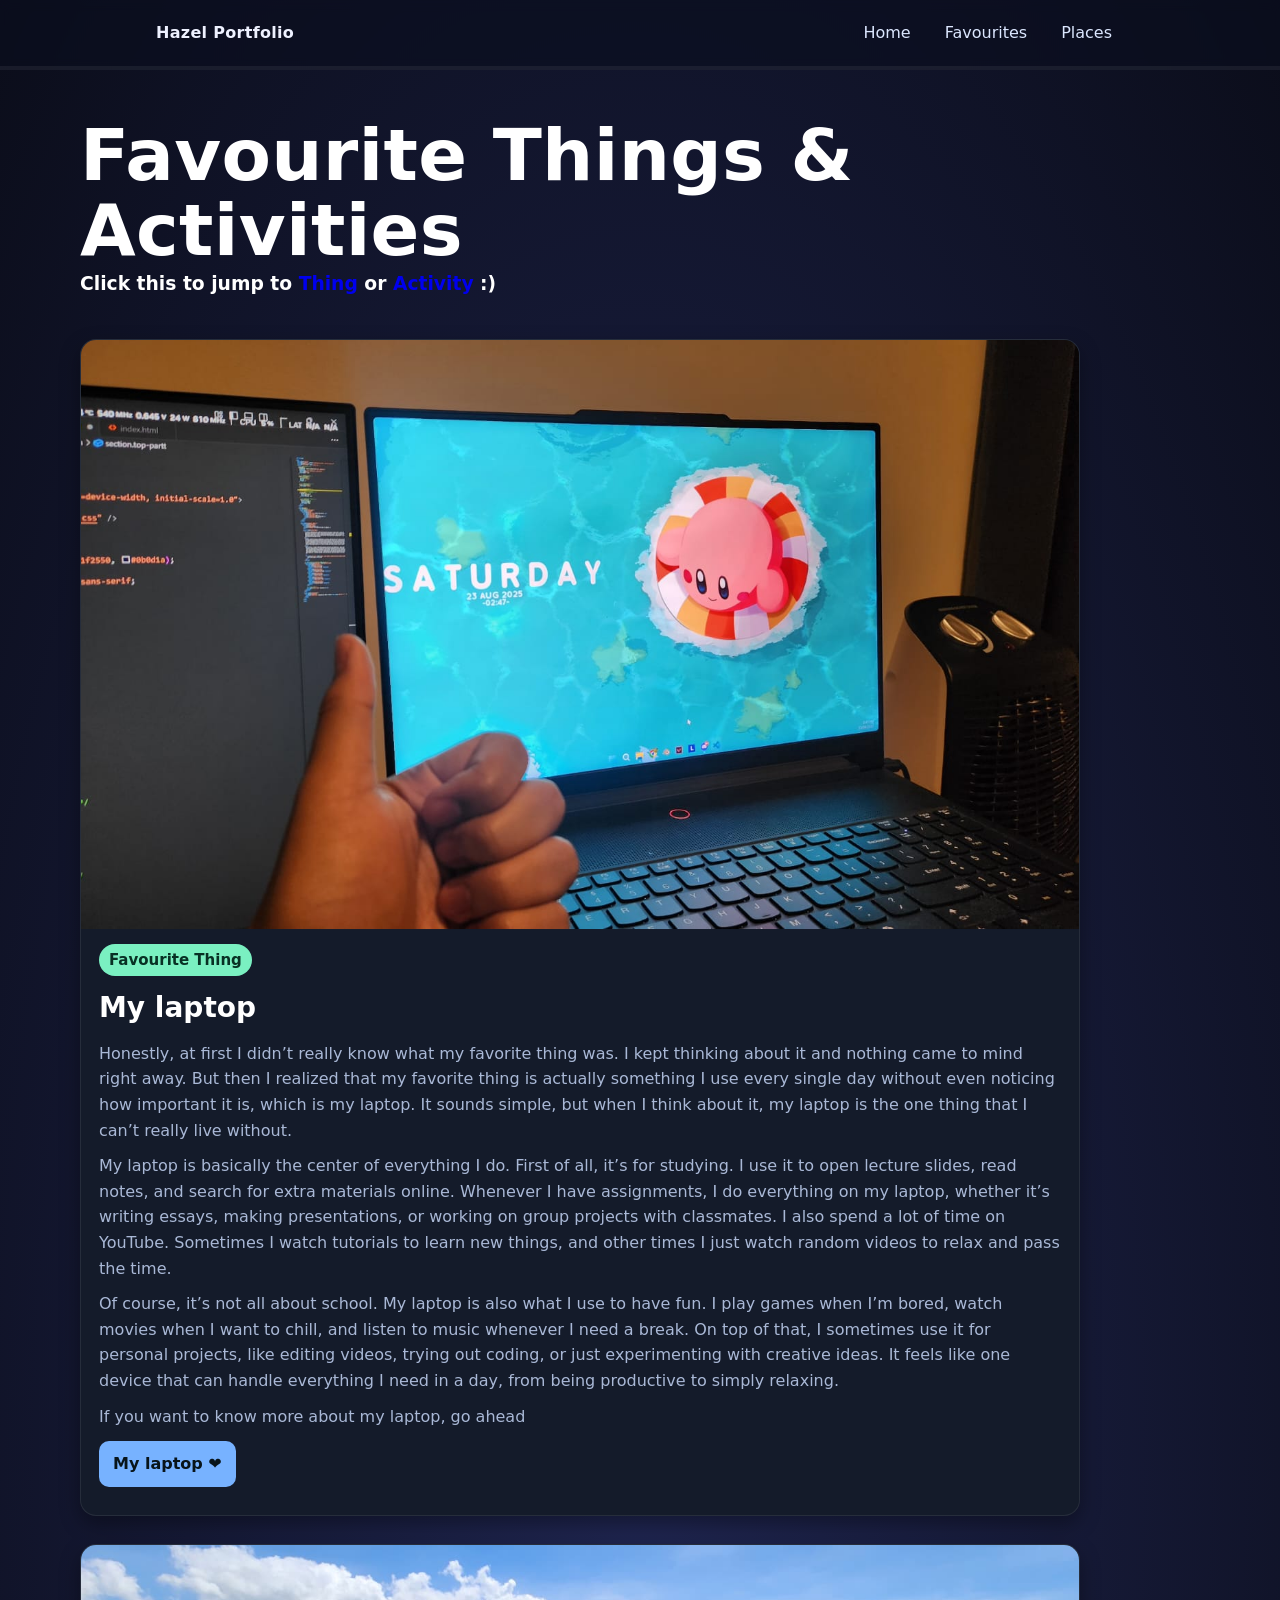
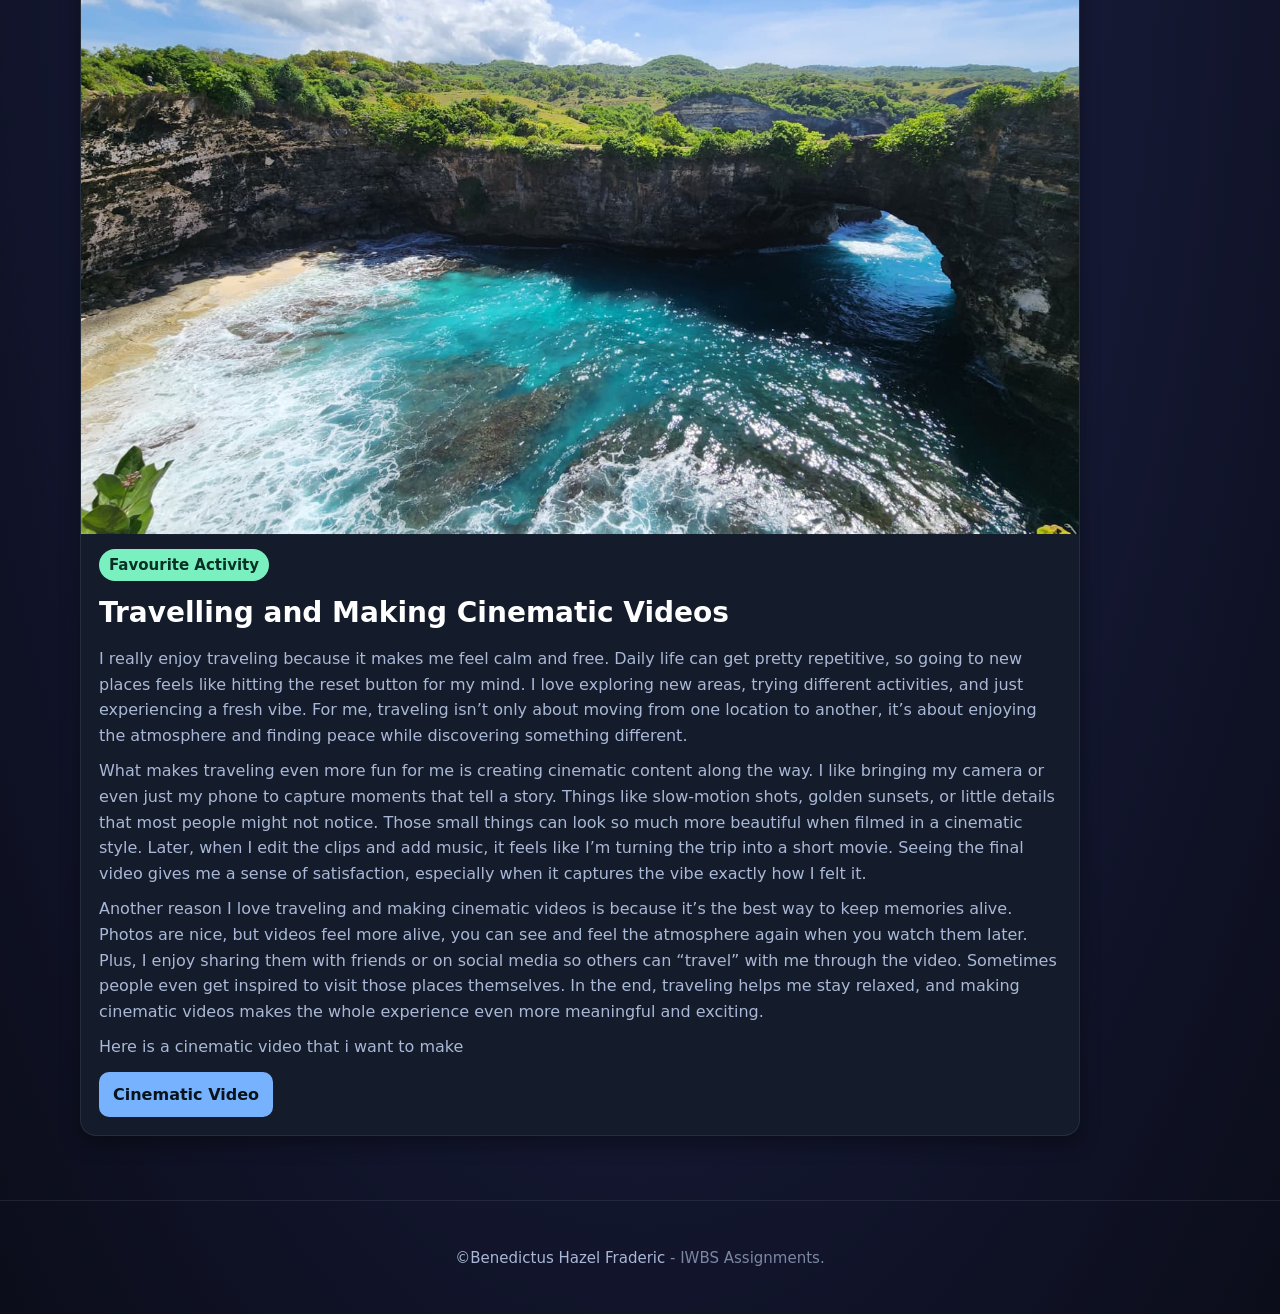
<file: favourites.html>
<!DOCTYPE html>

<head>
  <meta charset="UTF-8">
  <meta name="viewport" content="width=device-width, initial-scale=1.0">
  <title>Hazel – Favorites</title>
  <link rel="stylesheet" href="styles.css" />
  <style>
    html {
      scroll-behavior: smooth;
    }

    /* === BODY STYLE === */
    body#page2 {
      background: radial-gradient(#1f2550, #0b0d1a);
    }

    /* === HEADER STYLE === */
    header.site-header {
      /* POSITIONING */
      position: sticky;
      top: 0;
      z-index: 12;
    }

    /* === FOOTER STYLE === */
    footer.site-footer {
      text-align: center;
    }

    /* === ID SELECTOR === */
    h1#main-title {
      margin: 0;
      font-size: clamp(36px, 8vw, 72px);
      line-height: 1.05;
      font-weight: 800;
      letter-spacing: 0.3px;
    }

    /* === CLASS TO PARAGRAPH === */
    p.embedded {
      color: #e3eaff;
    }

    /* === CONTEXTUAL STYLE === */
    #page2 .top-part .title a {
      text-decoration: none;
    }

    .card h2 {
      margin: 10px 0;
      font-size: clamp(20px, 3.4vw, 28px);
    }

    .card p {
      margin-top: 10px;
      line-height: 1.6;
    }
  </style>
</head>

<body id="page2">
  <!-- NAVIGATION -->
  <header class="site-header">
    <nav class="site-nav">
      <div class="wrap">
        <div class="nav-title">Hazel Portfolio</div>
        <div class="nav-links">
          <a href="index.html">Home</a>
          <a href="favourites.html">Favourites</a>
          <a href="place.html">Places</a>
        </div>
      </div>
    </nav>
  </header>

  <!-- MAIN PART -->
  <main class="container fade-in">
    <!-- TOP PART -->
    <section class="top-part">
      <div class="title">
        <h1 id="main-title">Favourite Things & Activities</h1>
        <h3>Click this to jump to <a href="#thing">Thing</a> or <a href="#activity">Activity</a> :)</h3>
      </div>
    </section>
    <!-- MIDDLE PART -->
    <section class="middle-part">
      <div class="left-col">
        <section class="first-favorite">
          <article id="thing" class="card">
            <div class="media">
              <img
                src="Assets/laptop.jpeg" style="margin-bottom: 25px;"/>
              
            </div>
            <div class="body" style="padding: 18px"> <span class="title" style="font-size: 15px;">Favourite Thing</span>
              <h2>My laptop </h2>
              <p> Honestly, at first I didn’t really know what my favorite thing was. I kept thinking about it and
                nothing came to mind right away. But then I realized that my favorite thing is actually something I use
                every single day without even noticing how important it is, which is my laptop. It sounds simple, but
                when I think about it, my laptop is the one thing that I can’t really live without. </p>
              <p> My laptop is basically the center of everything I do. First of all, it’s for studying. I use it to
                open lecture slides, read notes, and search for extra materials online. Whenever I have assignments, I
                do everything on my laptop, whether it’s writing essays, making presentations, or working on group
                projects with classmates. I also spend a lot of time on YouTube. Sometimes I watch tutorials to learn
                new things, and other times I just watch random videos to relax and pass the time. </p>
              <p>Of course, it’s not all about school. My laptop is also what I use to have fun. I play games when I’m
                bored, watch movies when I want to chill, and listen to music whenever I need a break. On top of that, I
                sometimes use it for personal projects, like editing videos, trying out coding, or just experimenting
                with creative ideas. It feels like one device that can handle everything I need in a day, from being
                productive to simply relaxing.</p>
              <p> If you want to know more about my laptop, go ahead </p>
              <a class="btn" href="https://youtu.be/GpyLbu5ozxw?si=-IvCtunArCzjkrhL" style="font-weight: bold;">My laptop ❤️ </a> </p>
            </div>
          </article>
        </section>
      </div>
      <div class="right-col">
        <section class="second-favorite">
          <article id="activity" class="card">
            <div class="media">
              <img src="Assets/activity.jpeg" style="margin-bottom: 25px;">
            </div>
            <div class="body" style="padding: 18px"> <span class="title"  style="font-size: 15px;">Favourite Activity</span>
              <h2>Travelling and Making Cinematic Videos</h2>
              <p> I really enjoy traveling because it makes me feel calm and free. Daily life can get pretty repetitive,
                so going to new places feels like hitting the reset button for my mind. I love exploring new areas,
                trying different activities, and just experiencing a fresh vibe. For me, traveling isn’t only about
                moving from one location to another, it’s about enjoying the atmosphere and finding peace while
                discovering something different. </p>
              <p> What makes traveling even more fun for me is creating cinematic content along the way. I like bringing
                my camera or even just my phone to capture moments that tell a story. Things like slow-motion shots,
                golden sunsets, or little details that most people might not notice. Those small things can look so much
                more beautiful when filmed in a cinematic style. Later, when I edit the clips and add music, it feels
                like I’m turning the trip into a short movie. Seeing the final video gives me a sense of satisfaction,
                especially when it captures the vibe exactly how I felt it.</p>
              <p>Another reason I love traveling and making cinematic videos is because it’s the best way to keep
                memories alive. Photos are nice, but videos feel more alive, you can see and feel the atmosphere again
                when you watch them later. Plus, I enjoy sharing them with friends or on social media so others can
                “travel” with me through the video. Sometimes people even get inspired to visit those places themselves.
                In the end, traveling helps me stay relaxed, and making cinematic videos makes the whole experience even
                more meaningful and exciting.</p>
              <p> Here is a cinematic video that i want to make <br> <a class="btn"
                  href="https://www.tiktok.com/@jacksonmaherr/video/7527765700744695054?q=roses%20cinematic&t=1755922310246" style="font-weight: bold;">Cinematic
                  Video</a> </p>
            </div>
          </article>
        </section>
      </div>
    </section>
  </main>

  <!-- FOOTER -->
  <footer class="site-footer">
    <div class="container">
      <p class="footer-text">©Benedictus Hazel Fraderic<span style="opacity:.7"> - IWBS Assignments.</span></p>
    </div>
  </footer>
</body>

</html>
</file>
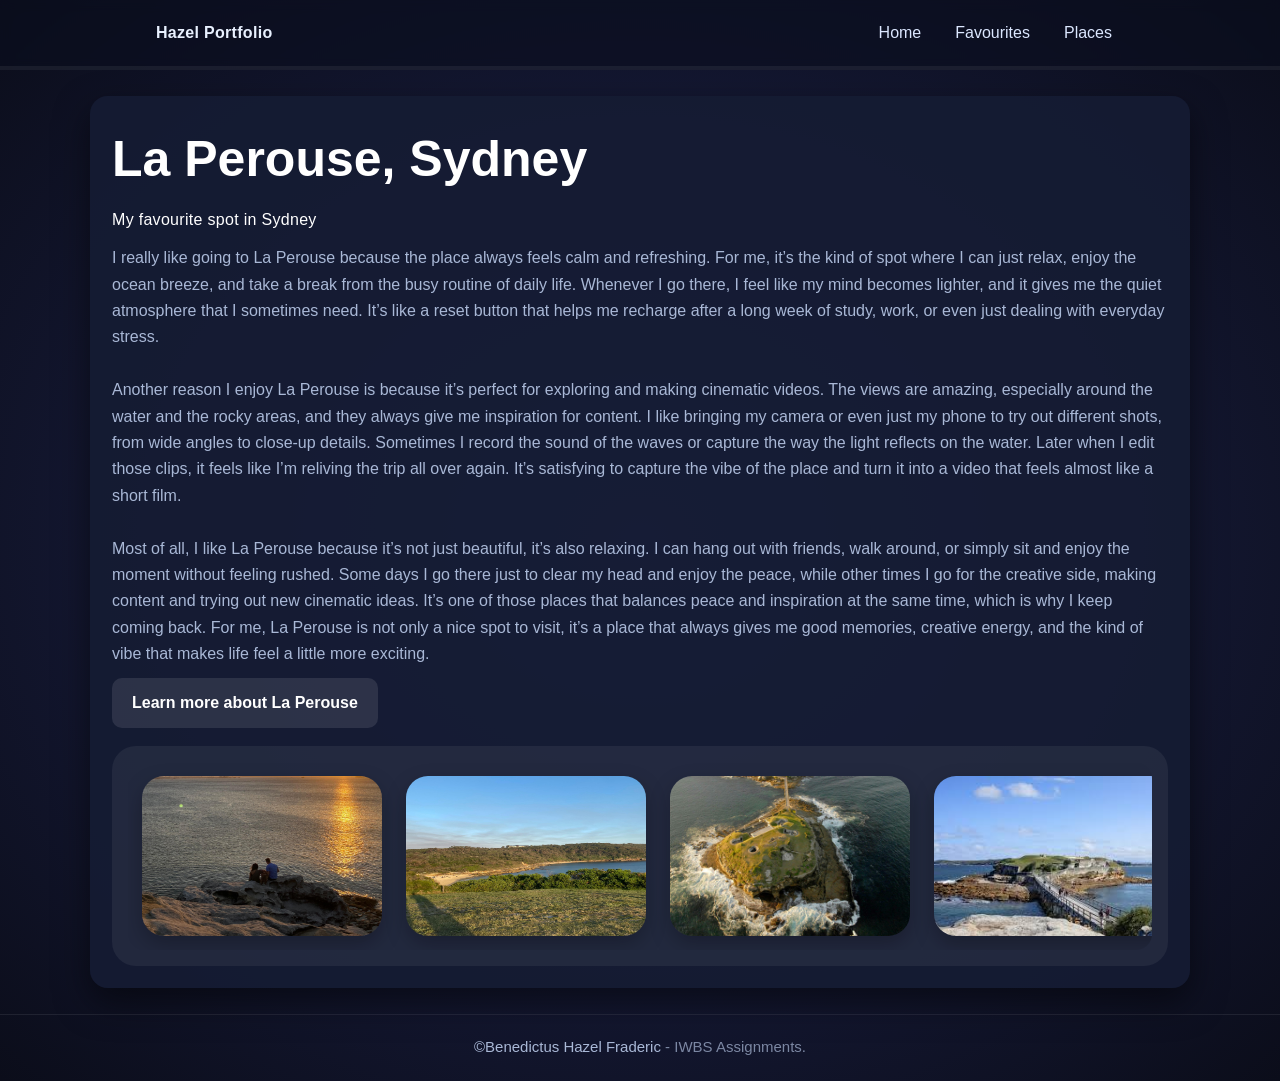
<file: place.html>
<!DOCTYPE html>

<head>
  <meta charset="UTF-8">
  <meta name="viewport" content="width=device-width, initial-scale=1.0">
  <title>Hazel - Favourite Place</title>
  <link rel="stylesheet" href="styles.css" />
  <style>
    /* === BODY STYLE === */
    body#page3 {
      background: radial-gradient(#1f2550, #0b0d1a);
      margin: 0;
      font-family: Arial, Helvetica, sans-serif;
      color: #e9f1ff;
      line-height: 1.65;
    }

    /* === HEADER STYLE === */
    header.site-header {
      /* POSITIONING */
      position: sticky;
      top: 0;
      z-index: 1;
    }

    /* === FOOTER STYLE === */
    footer.site-footer {
      text-align: center;
    }

    /* === ID SELECTOR === */
    h1#main-title {
      line-height: 1.3;
      letter-spacing: -1px;

    }

    /* === CLASS TO PARAGRAPH === */
    p.embedded {
      margin: 0 0 12px 0;
      color: #ffffff;
      letter-spacing: .3px;
    }

    /* === CONTEXTUAL STYLE === */
    .main-title h1 {
      margin: 0 0 6px 0;
      font-size: 50px;
    }
  </style>
</head>

<body id="page3">
  <!-- NAVIGATION -->
  <header class="site-header">
    <nav class="site-nav">
      <div class="wrap">
        <div class="nav-title">Hazel Portfolio</div>
        <div class="nav-links">
          <a href="index.html">Home</a>
          <a href="favourites.html">Favourites</a>
          <a href="place.html">Places</a>
        </div>
      </div>
    </nav>
  </header>

  <!-- MAIN PART -->
  <main class="container fade-in">
    <!-- TOP PART -->
    <section class="top-partt" style="background: rgba(22, 28, 52, .9);">
      <div class="main-title">
        <h1>La Perouse, Sydney</h1>
        <p class="embedded">My favourite spot in Sydney</p>
      </div>

      <article class="place-body">
        <p>
          I really like going to La Perouse because the place always feels calm and refreshing. For me, it’s the kind of
          spot where I can just relax, enjoy the ocean breeze, and take a break from the busy routine of daily life.
          Whenever I go there, I feel like my mind becomes lighter, and it gives me the quiet atmosphere that I
          sometimes need. It’s like a reset button that helps me recharge after a long week of study, work, or even just
          dealing with everyday stress.
        </p>
        <p><br>
          Another reason I enjoy La Perouse is because it’s perfect for exploring and making cinematic videos. The views
          are amazing, especially around the water and the rocky areas, and they always give me inspiration for content.
          I like bringing my camera or even just my phone to try out different shots, from wide angles to close-up
          details. Sometimes I record the sound of the waves or capture the way the light reflects on the water. Later
          when I edit those clips, it feels like I’m reliving the trip all over again. It’s satisfying to capture the
          vibe of the place and turn it into a video that feels almost like a short film.
        </p>
        <p><br>
          Most of all, I like La Perouse because it’s not just beautiful, it’s also relaxing. I can hang out with
          friends, walk around, or simply sit and enjoy the moment without feeling rushed. Some days I go there just to
          clear my head and enjoy the peace, while other times I go for the creative side, making content and trying out
          new cinematic ideas. It’s one of those places that balances peace and inspiration at the same time, which is
          why I keep coming back. For me, La Perouse is not only a nice spot to visit, it’s a place that always gives me
          good memories, creative energy, and the kind of vibe that makes life feel a little more exciting.
        </p>

        <p>
          <a class="btn-fill" href="https://www.sydney.com/destinations/sydney/sydney-east/la-perouse" style="font-weight: bold;">
            Learn more about La Perouse
          </a>
        </p>
      </article>

      <!-- Horizontally scrolling image gallery -->
      <section class="gallery-wrap">
        <div class="scroll-container" style="scrollbar-width: thin;">
          <img src="Assets/laperous1.jpeg" alt="La Perouse 1">
          <img src="Assets/laperous2.jpeg" alt="La Perouse 2">
          <img src="Assets/laperous3.jpeg" alt="La Perouse 3">
          <img src="Assets/laperous4.jpeg" alt="La Perouse 4">
          <img src="Assets/laperous5.jpg" alt="La Perouse 5">
        </div>
      </section>
    </section>
  </main>

  <!-- FOOTER -->
  <footer class="site-footer">
    <div class="container">
      <p class="footer-text">©Benedictus Hazel Fraderic<span style="opacity:.7"> - IWBS Assignments.</span></p>
    </div>
  </footer>

</body>

</html>
</file>
<file: styles.css>
body {
    font-family: system-ui, Arial, sans-serif;
    color: #eef1ff;
    line-height: 1.6;

}

* {
    margin: 0;
    box-sizing: border-box;
}

/* A style that formats all paragraph tags */
p {
    color: #a9b8d6;

}

/* at least three styles that format text headings */
h1 {
    color: #ffffff;
}

h2 {
    color: rgb(255, 255, 255);
}

h3 {
    color: rgb(255, 255, 255);
}


/* Navigation */
.site-nav {
    position: sticky;
    top: 0;
    margin-top: 0;
    z-index: 1;
    backdrop-filter: blur(6px);
    background-color: rgba(10, 14, 30, .6);
    border-bottom: 4px solid rgba(255, 255, 255, .06);
}

.site-nav .wrap {
    max-width: 1000px;
    margin: auto;
    display: flex;
    align-items: center;
    justify-content: space-between;
    padding: 12px 16px;
}

.nav-title {
    font-weight: bold;
    letter-spacing: .3px;
}

.nav-links {
    display: flex;
    gap: 10px;
}

.nav-links a {
    text-decoration: none;
    color: #dce7ff;
    padding: 8px 12px;
    border-radius: 100px;
    transition: transform .2s ease, background-color .2s ease;
}

.nav-links a:hover {
    transform: translateY(-3px);
    background: rgba(255, 255, 255, .07);
}


/* ---------------------------------- PAGE 1 ----------------------------------*/
/* TOP PART */
.top-part {
    max-width: 1240px;
    margin: 24px auto 64px;
    padding: 0 16px;
    display: flex;
    gap: 28px;
    margin-bottom: 40px;
}

/* PHOTO CARD */
.photo-card {
    width: 720px;
    height: 620px;
    padding: 16px;
    background: rgba(16, 20, 40, .92);
    border: 1px solid rgba(255, 255, 255, .10);
    border-radius: 16px;
    box-shadow: 0 12px 30px rgba(0, 0, 0, .45);
    display: flex;
    flex-direction: column;
}

.button {
    display: inline-block;
    margin-top: 15px;
    padding: 10px 14px;
    border-radius: 10px;
    background: #3b59ff;
    color: #fff;
    text-decoration: none;
    border: 1px solid rgba(255, 255, 255, .12);
    transition: transform .2s ease, background-color .2s ease;
}

.button:hover {
    background: #516bff;
    transform: translateY(-3px);
}

/* FLIP CARD */
.flip-card {
    width: 100%;
    flex: 1;
    min-height: 0;
    border: 1px solid rgba(255, 255, 255, .15);
    perspective: 1000px;
    border-radius: 30px;
}

.flip-card-inner {
    border-radius: 30px;
    position: relative;
    width: 100%;
    height: 100%;
    transition: transform 0.8s;
    transform-style: preserve-3d;
}

.flip-card:hover .flip-card-inner {
    transform: rotateY(180deg);
}

.flip-card-front,
.flip-card-back {

    position: absolute;
    width: 100%;
    height: 100%;
    -webkit-backface-visibility: hidden;
    backface-visibility: hidden;
}

.flip-card-front img {

    width: 100%;
    height: 100%;
    object-fit: cover;
    display: block;
}

.flip-card-front {

    border-radius: 30px;
    background-color: #bbb;
    color: black;
}

.flip-card-back {
    display: flex;
    flex-direction: column;
    align-items: center;
    justify-content: center;
    border-radius: 30px;
    background-color: #1f2b3a;
    color: white;
    transform: rotateY(180deg);
}

/* INTRODUCTION CARD */
.card-introduction {
    width: 520px;
    padding: 24px;
    background: rgba(16, 20, 40, .92);
    border: 1px solid rgba(255, 255, 255, .10);
    border-radius: 16px;
    box-shadow: 0 12px 30px rgba(0, 0, 0, .45);
}

.funfact {
    margin-top: 10px;
    background: rgba(255, 255, 255, .06);
    border: 1px solid rgba(255, 255, 255, .12);
    border-radius: 10px;
    padding: 10px;
}

.card-quotes {
    border-top: 1px solid rgba(255, 255, 255, .08);
    padding-top: 12px;
}

.row {
    display: flex;
    gap: 12px;
    align-items: center;
}

.col {
    flex: 1;
}

.card-quotes img {
    width: 100%;
    display: block;
    border-radius: 12px;
}

/* MIDDLE PART */
.middle-part {
    max-width: 1240px;
    margin: 0 auto 60px;
    padding: 0 16px;
    display: flex;
    gap: 28px;
    align-items: stretch;
    margin-bottom: 40px;
}

/* Left column */
.left-col {
    width: 100%;
    display: flex;
    flex-direction: column;
    gap: 15px;
}

.card-aboutme,
.card-eduployment,
.card-hobbies {
    flex: 1;
    background: rgba(16, 20, 40, .92);
    border: 1px solid rgba(255, 255, 255, .10);
    border-radius: 16px;
    box-shadow: 0 12px 30px rgba(0, 0, 0, .45);
    padding: 12px;
}

h2.aboutme-title {
    font-size: 28px;
}

/* EDUCATION AND EMPLOYEMENT */
.card-eduployment details {
    background: rgba(255, 255, 255, .03);
    border: 1px solid rgba(255, 255, 255, .10);
    border-radius: 10px;
    padding: 10px 12px;
    margin: 10px;
}

.card-eduployment summary {
    cursor: pointer;
}

/* HOBBIES */
.hobby-list {
    display: flex;
    flex-direction: column;
    gap: 50px;
}

.hobby-item {
    display: flex;
    flex-direction: column;
    gap: 8px;
}

.media {
    width: 100%;
    height: auto;
    display: block;
    border-radius: 12px;
}

p.hobby-text {
    line-height: 1.7;
}

/* Right column */
.right-col {
    width: 100%;
    display: flex;
    flex-direction: column;
    gap: 15px;
}

.card-skills {
    display: flex;
    flex: 1;
    flex-direction: column;
    background: rgba(16, 20, 40, .92);
    border: 1px solid rgba(255, 255, 255, .10);
    border-radius: 16px;
    box-shadow: 0 12px 30px rgba(0, 0, 0, .45);
    padding: 24px;
}



/* BOTTOM PART */
.bottom-part {
    max-width: 1240px;
    margin: 0 auto 60px;
    padding: 0 16px;
}

/* Fun Facts */
.card-funfacts {
    background: rgba(16, 20, 40, .92);
    border: 1px solid rgba(255, 255, 255, .10);
    border-radius: 16px;
    box-shadow: 0 12px 30px rgba(0, 0, 0, .45);
    padding: 16px;
}

/* ---------------------------------- PAGE 2 ----------------------------------*/
#page2 .container {
    max-width: 1200px;
    margin-inline: auto;
    padding: 24px;
}

/* MIDDLE PART */
#page2 .middle-part {
    display: grid;
}

.left-col,
.right-col {
    width: 100%;
    max-width: 1000px;
}

/* Card */
.card {
    background: #141b2a;
    border: 1px solid rgba(255, 255, 255, .08);
    border-radius: 16px;
    overflow: hidden;
    box-shadow: 0 8px 20px rgba(0, 0, 0, .35);
    position: relative;
    transition: transform .2s, border-color .2s;
}

.card:hover {
    transform: translateY(-10px);
    border-color: #7af0c1;
}

.card .media img {
    width: 100%;
    height: 100%;
    object-fit: cover;
    display: block;
    background: #0e1424;
    transform: scale(1.1);
    transition: transform .4s ease;
}

.card:hover .media img {
    transform: scale(1);
}

.card .title {
    display: inline-block;
    padding: 4px 10px;
    border-radius: 50px;
    font-weight: bold;
    font-size: 13.6px;
    color: #083024;
    background: #7af0c1;
}

/* button */
.card .btn {
    margin-top: 12px;
    padding: 10px 14px;
    border-radius: 10px;
    background: #77b2ff;
    color: #08141a;
    transition: opacity .2s;
}

a.btn {
    display: inline-block;
    text-decoration: none;
}

.card .btn:hover {
    opacity: .9;
}

/* ---------------------------------- PAGE 3 ---------------------------------- */
/* ===== Top part ===== */
.top-partt {
    max-width: 1100px;
    margin: 26px auto;
    padding: 22px;
    border-radius: 18px;
    box-shadow: 0 14px 34px rgba(0, 0, 0, .5);
}


/* Button */
.btn-fill {
    margin-top: 10px;
    display: inline-block;
    padding: 12px 20px;
    border-radius: 10px;
    text-decoration: none;
    color: #fff;
    background-image: linear-gradient(#7af0c1, #7ac8f0);
    background-size: 0% 100%;
    background-repeat: no-repeat;
    background-color: rgba(255, 255, 255, .1);
    transition: background-size .4s ease, color .3s ease;
}

.btn-fill:hover {
    background-size: 100% 100%;
    color: #0b0d1a;
}


/* ===== Gallery ===== */
.gallery-wrap {
    margin-top: 18px;
    background: rgba(255, 255, 255, .06);
    border-radius: 24px;
    padding: 16px;
}

.scroll-container {
    border-radius: 16px;
    padding: 14px;
    display: flex;
    gap: 24px;
    overflow-x: auto;
    white-space: nowrap;
    scrollbar-color: rgba(255, 255, 255, .35) rgba(255, 255, 255, .12);
}

.scroll-container img {
    flex: 0 0 240px;
    height: 160px;
    border-radius: 22px;
    display: block;
    box-shadow: 0 8px 20px rgba(0, 0, 0, .25);
    transition: transform .25s ease;
}

.scroll-container img:hover {
    transform: translateY(-4px) scale(1.02);
}

/* -------------------------------------------------------------------- */

/* FOOTER */
footer.site-footer {
    padding: 1.6%;
    color: #b9c0ff;
    font-size: 15px;
    border-top: 1px solid rgba(255, 255, 255, .08);
}

/* FADE IN */
.fade-in {
    animation: fade .6s ease both;
}

@keyframes fade {
    from {
        opacity: 0;
        transform: translateY(6px)
    }

    to {
        opacity: 1;
        transform: none
    }
}

/* RESPONSIVE */
@media only screen and (max-width: 1180px) {
    .top-part {
        flex-direction: column;
    }

    .photo-card,
    .card-introduction {
        width: 100%;
    }

    .middle-part {
        display: grid;
    }

    .left-col {
        max-width: none;
        width: 100%;
    }

    .right-col {
        width: 100%;
        max-width: none;
    }

    .card-skills p {
        max-width: none;
        width: 100%;
    }

    .top-partt {
        max-width: 100%;
        margin: 20px 20px;
    }
}
</file>
